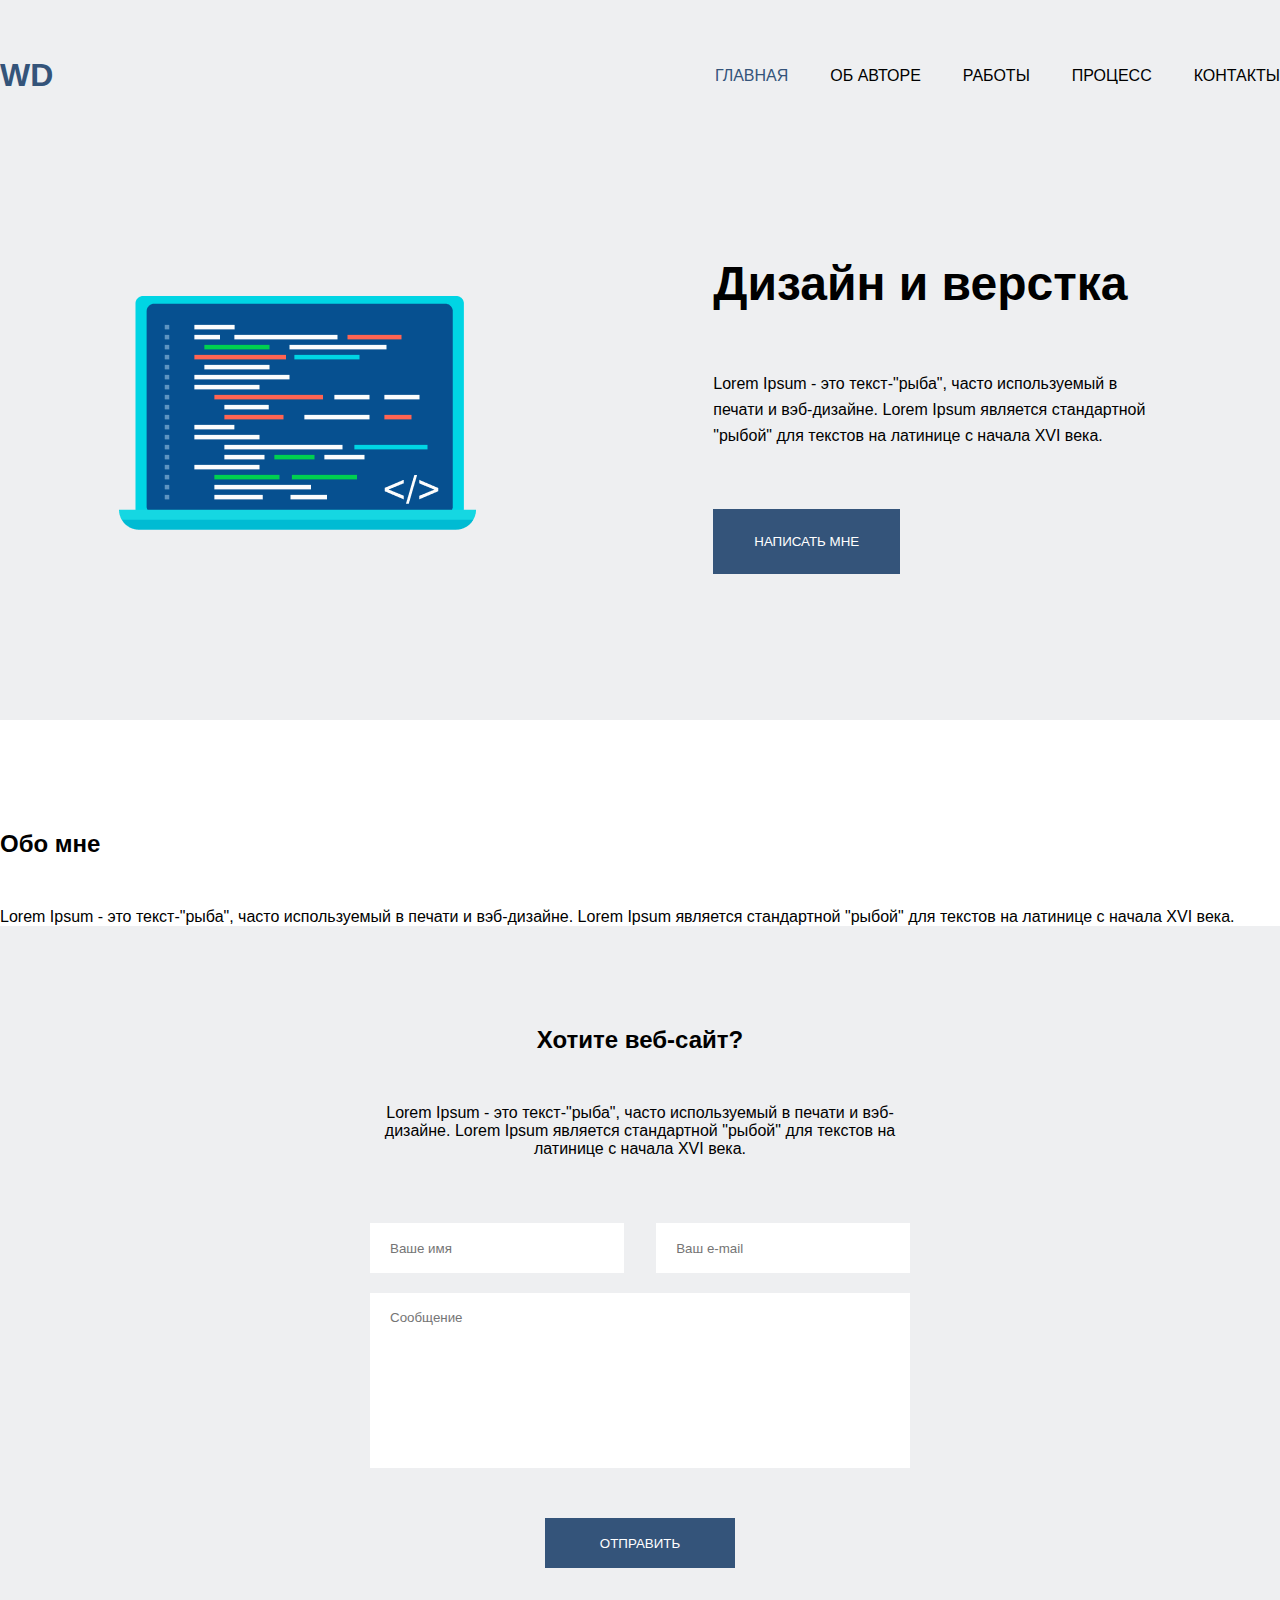
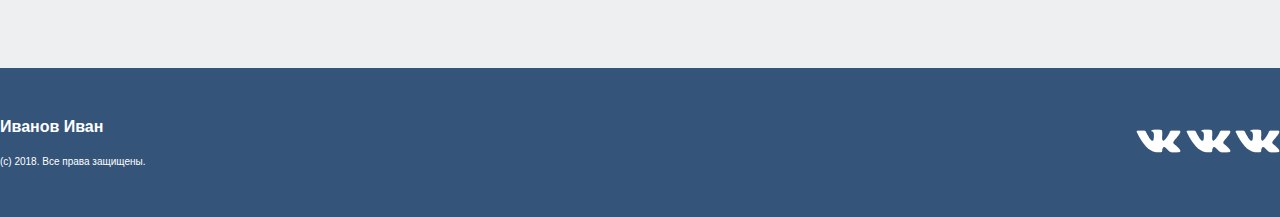
<file: index.html>
<!DOCTYPE html>
<html lang="en">
<head>
    <meta charset="UTF-8">
    <meta name="viewport" content="width=device-width, initial-scale=1.0">
    <title>Document</title>
    <link rel="stylesheet" href="style.css">
</head>
<body>
    <header>
        <div class="conteuner">
            <div class="header-top">
                <h1>WD</h1>
                <ul>
                    <li>ГЛАВНАЯ</li>
                    <li>ОБ АВТОРЕ</li>
                    <li>РАБОТЫ</li>
                    <li>ПРОЦЕСС</li>
                    <li>КОНТАКТЫ</li>
                </ul>
            </div>
            <div class="header-bottom">
                <div class="header-bottom-left">
                    <img src="Frame.png" alt="">
                </div>
                <div class="header-bottom-right">
                    <h2>Дизайн и верстка</h2>
                    <p>Lorem Ipsum - это текст-"рыба", часто используемый в печати и вэб-дизайне. Lorem Ipsum является стандартной "рыбой" для текстов на латинице с начала XVI века.</p>
                    <button>НАПИСАТЬ МНЕ</button>
                </div>
            </div>
        </div>
    </header>
    <main>
        <div class="hp">
            <h2>Обо мне</h2>
            <p>Lorem Ipsum - это текст-"рыба", часто используемый в печати и вэб-дизайне. Lorem Ipsum является стандартной "рыбой" для текстов на латинице с начала XVI века.</p>
         </div>

       <div class="form">
        <form action="">
            <h2>Хотите веб-сайт?</h2>
            <p>Lorem Ipsum - это текст-"рыба", часто используемый в печати и вэб-дизайне. Lorem Ipsum является стандартной "рыбой" для текстов на латинице с начала XVI века.</p>
        <div class="form_top">
            <input type="text" placeholder="Ваше имя" class="name">
            <input type="text" placeholder="Ваш e-mail" class="emeil">
        </div>
        <input type="text" placeholder="Сообщение" class="text">
        <button>ОТПРАВИТЬ</button>
        </form>
       </div>





    </main>







    <footer>
        <div class="conteiner2">
            <div class="footer-left">
                <h4>Иванов Иван</h4>
                <p>(с) 2018. Все права защищены.</p>
            </div>
            <div class="footer-right">
                <img src="vk-social-network-logo.png" alt="">
                <img src="vk-social-network-logo.png" alt="">
                <img src="vk-social-network-logo.png" alt="">
            </div>
        </div>
    </footer>
</body>
</html>
</file>
<file: style.css>
*{
    margin: 0;
    padding: 0;
    box-sizing: border-box;
    list-style: none;
    font-family: "Roboto Light",sans-serif;
}

.conteiner{
    width: 1200px;
    margin: 0 auto;
   
}

header{
    background: #EEEFF1;
    padding-top: 57px;
    padding-bottom: 146px;
}
.header-top{
    display: flex;
    align-items: center;
    justify-content: space-between;
}
.header-top ul{
    display: flex;
    column-gap: 42px;

}
.header-top h1{
    color: #34547A;
   
}
.header-top li:nth-child(1){
    color: #34547A;

}
.header-bottom{
    display: flex;
    justify-content: space-around;
    margin-top: 162px;
    align-items: center;
    
}
.header-bottom-right{
    width: 35%;
}
.header-bottom-right p{
    margin: 60px 0;
    line-height: 26px;
}
.header-bottom-right h2{
    font-size: 48px;
}
.header-bottom-right button{
    padding: 25px 41px;
    background: #34547A;
    color: white;
   border: none;
}
.hp h2{
    margin-top: 110px;
    margin-bottom: 50px;
    align-items: center;
}
.form {
    background: #EEEFF1;
    padding: 100px 0;
    display: flex;
    justify-content: center;
    align-items: center;
}
form{
    width: 540px;
    text-align: center;
}
.name,.emeil{
    width: 47%;
    height: 50px;
}

.form_top{
    display: flex;
    justify-content: space-between;
}
.text{
   width: 100%;
   padding-top: 17px;
   padding-bottom: 143px;
   margin-top: 20px;
}
input{
    height: 50pxp;
    padding-left: 20px;
    border: none;
}
.form button{
    width: 190px;
    height: 50px;
    background: #34547A;
    color: white;
    border: none;
    margin-top: 50px;
}
.form p{
    margin: 50px 0 65px;
}
footer{
    background: #34547A;
    padding: 50px 0;
    color: white;
}
footer .conteiner2{
    display: flex;
    align-items: center;
    justify-content: space-between;
}
footer p{
    margin-top: 20px;
    font-size: 10px;
}
</file>
